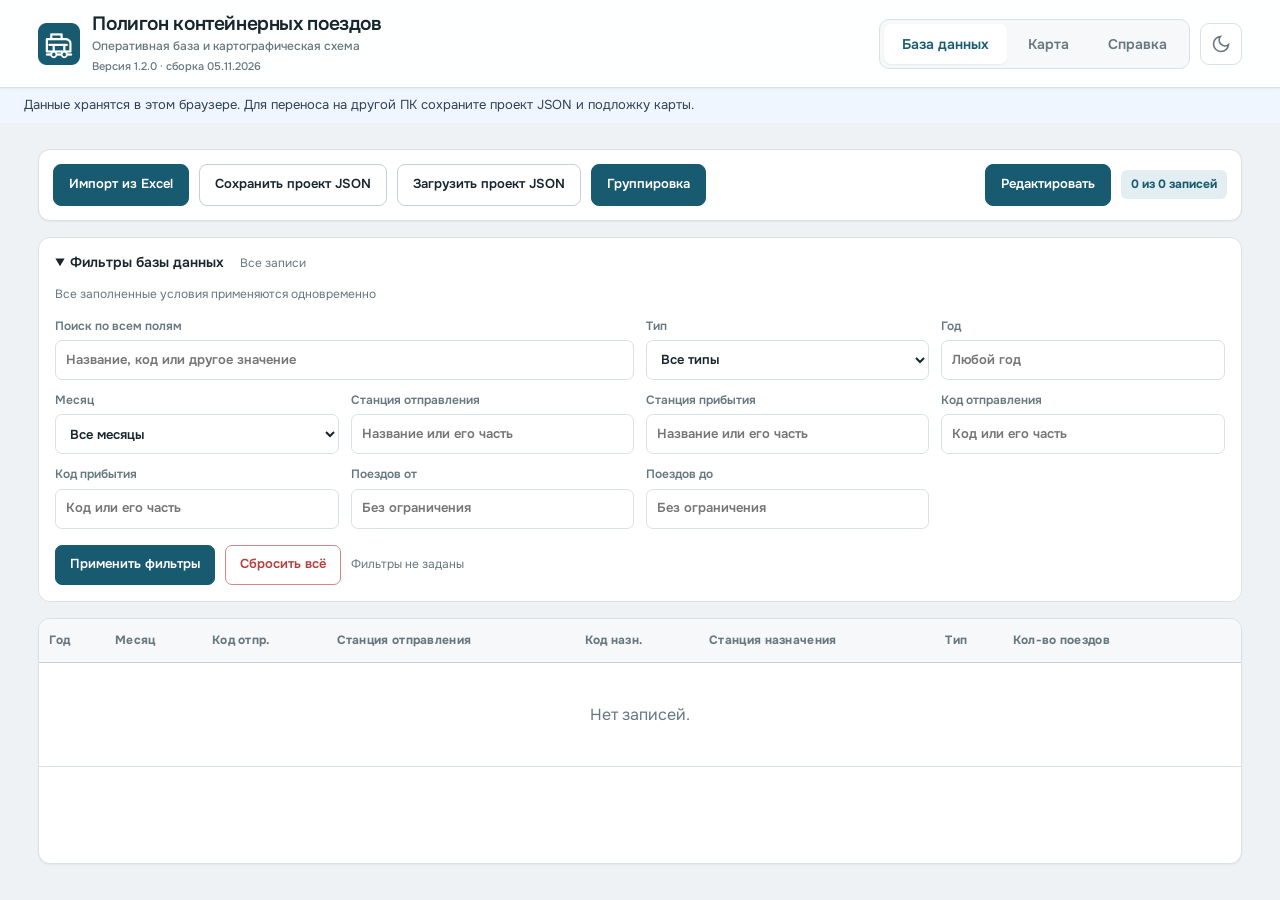
<file: index.html>
<!DOCTYPE html>
<html lang="ru">
<head>
    <meta charset="UTF-8">
    <meta name="viewport" content="width=device-width, initial-scale=1.0">
    <title>Полигон контейнерных поездов</title>

    <!-- Favicon из папки icons -->
    <link rel="icon" type="image/png" sizes="128x128" href="icons/icon128.png">
    <link rel="icon" type="image/png" sizes="48x48" href="icons/icon48.png">
    <link rel="icon" type="image/png" sizes="16x16" href="icons/icon16.png">

    <!-- Шрифты Google -->
    <link rel="preconnect" href="https://fonts.googleapis.com">
    <link rel="preconnect" href="https://fonts.gstatic.com" crossorigin>
    <link href="https://fonts.googleapis.com/css2?family=Onest:wght@400;500;600;700&display=swap" rel="stylesheet">

    <!-- Внешние CSS -->
    <link rel="stylesheet" href="style.css">

    <!-- Локальные библиотеки -->
    <script src="libs/xlsx.full.min.js"></script>

    <script src="libs/jspdf.umd.min.js"></script>
</head>
<body>
<div class="header">
    <div class="brand">
        <img class="brand-mark" src="icons/icon128.png" alt="Логотип полигона контейнерных поездов">
        <div class="brand-copy">
            <h1>Полигон контейнерных поездов</h1>
            <span class="brand-subtitle">Оперативная база и картографическая схема</span>
            <span class="build-info">Версия 1.2.0 · сборка 05.11.2026</span>
        </div>
    </div>
    <div class="header-actions">
        <div class="tabs" role="tablist" aria-label="Разделы приложения">
            <button class="active" data-tab="db" role="tab">База данных</button>
            <button data-tab="map" role="tab">Карта</button>
            <button data-tab="help" role="tab">Справка</button>
        </div>
        <button class="theme-toggle" id="themeToggle" aria-label="Включить тёмную тему" title="Сменить тему">
            <svg class="theme-icon" width="20" height="20" viewBox="0 0 24 24" fill="none" stroke="currentColor" stroke-width="2" stroke-linecap="round">
                <path d="M21 12.8A9 9 0 1 1 11.2 3 7 7 0 0 0 21 12.8Z"/>
            </svg>
        </button>
    </div>
</div>
<div class="local-notice">Данные хранятся в этом браузере. Для переноса на другой ПК сохраните проект JSON и подложку карты.</div>
<div class="content">
    <div id="tab-db" class="tab-page active">
        <div class="db-toolbar">
            <button class="primary" id="importBtn">Импорт из Excel</button>
            <button id="saveJsonBtn">Сохранить проект JSON</button>
            <button id="loadJsonBtn">Загрузить проект JSON</button>
            <button id="groupToggleBtn" class="primary">Группировка</button>
            <span style="flex:1;"></span>
            <button id="editBtn" class="primary">Редактировать</button>
            <button id="saveEditBtn" class="success" style="display:none;">Сохранить</button>
            <button id="cancelEditBtn" class="danger" style="display:none;">Отменить</button>
            <span id="rowCount" style="color:#4a5568; font-weight:500; white-space:nowrap;">0 записей</span>
        </div>
        <details class="filter-panel" open>
        <summary>Фильтры базы данных <span id="filterPanelState">Все записи</span></summary>
        <form id="dbFilters" class="db-filters" aria-label="Фильтры базы данных">
            <div class="filter-heading"><strong>Фильтры</strong><span>Все заполненные условия применяются одновременно</span></div>
            <div class="filter-grid">
                <label class="filter-search">Поиск по всем полям<input id="filterValue" type="search" placeholder="Название, код или другое значение"></label>
                <label>Тип<select id="filterType"><option value="">Все типы</option><option value="1">1 — ≤57 у.в.</option><option value="2">2 — ≤71 у.в.</option><option value="3">3 — ≤100 у.в.</option><option value="4">4 — ≤114 у.в.</option><option value="5">5 — ≤128 у.в.</option><option value="6">6 — ≥129 у.в.</option></select></label>
                <label>Год<input id="filterYear" type="number" min="1900" max="2200" step="1" placeholder="Любой год"></label>
                <label>Месяц<select id="filterMonth"><option value="">Все месяцы</option><option value="1">Январь</option><option value="2">Февраль</option><option value="3">Март</option><option value="4">Апрель</option><option value="5">Май</option><option value="6">Июнь</option><option value="7">Июль</option><option value="8">Август</option><option value="9">Сентябрь</option><option value="10">Октябрь</option><option value="11">Ноябрь</option><option value="12">Декабрь</option></select></label>
                <label>Станция отправления<input id="filterStationFrom" list="stationsFromList" placeholder="Название или его часть"></label>
                <label>Станция прибытия<input id="filterStationTo" list="stationsToList" placeholder="Название или его часть"></label>
                <label>Код отправления<input id="filterCodeFrom" placeholder="Код или его часть"></label>
                <label>Код прибытия<input id="filterCodeTo" placeholder="Код или его часть"></label>
                <label>Поездов от<input id="filterCountMin" type="number" min="0" step="1" placeholder="Без ограничения"></label>
                <label>Поездов до<input id="filterCountMax" type="number" min="0" step="1" placeholder="Без ограничения"></label>
            </div>
            <datalist id="stationsFromList"></datalist><datalist id="stationsToList"></datalist>
            <div class="filter-actions"><button type="submit" class="primary" id="applyFilterBtn">Применить фильтры</button><button type="button" id="clearFilterBtn">Сбросить всё</button><span id="filterSummary" role="status" aria-live="polite">Фильтры не заданы</span></div>
            <p id="filterError" class="filter-error" role="alert" hidden></p>
        </form>
        </details>
        <div class="table-wrap">
            <table>
                <thead id="dbHeader">
                    <tr><th>Год</th><th>Месяц</th><th>Код отпр.</th><th>Станция отправления</th>
                    <th>Код назн.</th><th>Станция назначения</th><th>Тип</th><th>Кол-во поездов</th>
                    <th style="width:50px;" aria-label="Удаление"></th></tr>
                </thead>
                <tbody id="dbBody"></tbody>
            </table>
        </div>
    </div>
    <div id="tab-map" class="tab-page">
        <div class="map-toolbar">
            <button class="primary" id="generateTablesBtn">Сформировать таблицы</button>
            <button id="loadMapBtn">Выбрать подложку</button>
            <input type="file" id="mapFileInput" accept="image/*,.bmp" hidden>
            <span class="map-source-status" id="mapSourceStatus" title="Подложка карты">Подложка не загружена</span>
            <button id="refreshMapBtn">Обновить информацию</button>
            <button id="exportPdfBtn">Сохранить PDF</button>
            <label class="pdf-size-label">Таблицы в PDF
                <select id="pdfTableSize" aria-label="Размер таблиц в PDF">
                    <option value="1" selected>Как на карте</option>
                    <option value="1.35">Увеличенные</option>
                    <option value="0.8">Компактные</option>
                </select>
            </label>
            <button id="exportMapStateBtn">Сохранить проект JSON</button>
            <button id="importMapStateBtn">Загрузить проект JSON</button>
            <input type="file" id="importMapStateInput" accept=".json" hidden>
            <div class="period-group">
                <label style="font-weight:500;">Период:</label>
                <select id="periodType">
                    <option value="month">Конкретный месяц</option>
                    <option value="range">Диапазон месяцев</option>
                </select>
                <input type="number" id="periodYearFrom" value="2026" min="2000" max="2100">
                <select id="periodMonthFrom">
                    <option value="1">Янв</option><option value="2">Фев</option><option value="3">Мар</option>
                    <option value="4">Апр</option><option value="5">Май</option><option value="6">Июн</option>
                    <option value="7">Июл</option><option value="8">Авг</option><option value="9">Сен</option>
                    <option value="10">Окт</option><option value="11">Ноя</option><option value="12">Дек</option>
                </select>
                <span id="rangeSeparator" style="display:none;">—</span>
                <input type="number" id="periodYearTo" value="2026" min="2000" max="2100" style="display:none;">
                <select id="periodMonthTo" style="display:none;">
                    <option value="1">Янв</option><option value="2">Фев</option><option value="3">Мар</option>
                    <option value="4">Апр</option><option value="5">Май</option><option value="6">Июн</option>
                    <option value="7">Июл</option><option value="8">Авг</option><option value="9">Сен</option>
                    <option value="10">Окт</option><option value="11">Ноя</option><option value="12">Дек</option>
                </select>
            </div>
            <div class="scale-group">
                <label for="mapZoomRange">Масштаб карты</label>
                <input type="range" id="mapZoomRange" min="25" max="500" step="5" value="100">
                <span id="mapZoomPercent">100%</span>
            </div>
        </div>
        <div class="map-container" id="mapContainer">
            <svg id="mapSvg" viewBox="0 0 1400 1000" preserveAspectRatio="xMidYMid meet">
                <g id="mapGroup">
                    <image id="bgImage" width="1400" height="1000" />
                </g>
            </svg>
            <svg class="connector-layer" id="connectorLayer" aria-hidden="true"></svg>
            <div class="map-tables-container" id="mapTablesContainer"></div>
            <img hidden class="map-legend-image" id="mapLegendImage" src="legend.jpg"
                 alt="Условные обозначения карты" draggable="false">
            <div class="placement-hint" id="placementHint"></div>
            <div class="map-controls">
                <button id="mapZoomIn">＋</button>
                <button id="mapZoomOut">−</button>
                <button id="mapReset">⟲</button>
            </div>
            <div class="zoom-info" id="mapZoomInfo">Масштаб: 100%</div>
        </div>
    </div>
    <div id="tab-help" class="tab-page">
        <div class="help-page">
            <section class="help-hero">
                <h2>Справка по работе с приложением</h2>
                <p>Приложение хранит помесячные данные по участкам, рассчитывает среднесуточные размеры движения, размещает мини-таблицы на картографической подложке и экспортирует готовую схему в PDF.</p>
            </section>

            <div class="help-grid">
                <section class="help-card">
                    <h3>Быстрый порядок работы</h3>
                    <ol>
                        <li>На вкладке <strong>База данных</strong> нажмите <strong>Импорт из Excel</strong> и выберите файл.</li>
                        <li>Укажите год и месяц, к которым относятся все строки импортируемого файла.</li>
                        <li>Проверьте записи, при необходимости используйте фильтр или кнопку <strong>Редактировать</strong>.</li>
                        <li>Перейдите на вкладку <strong>Карта</strong> и нажмите <strong>Выбрать подложку</strong>.</li>
                        <li>Задайте месяц или диапазон месяцев и нажмите <strong>Сформировать таблицы</strong>.</li>
                        <li>Выберите участки и режим: полный список из 6 типов или сокращённую группировку.</li>
                        <li>Разместите точки и таблицы, затем нажмите <strong>Сохранить PDF</strong>.</li>
                    </ol>
                </section>

                <section class="help-card">
                    <h3>Что делают кнопки базы данных</h3>
                    <ul>
                        <li><strong>Импорт из Excel</strong>: добавляет строки из первого листа файла к уже имеющейся базе.</li>
                        <li><strong>Сохранить проект JSON</strong>: сохраняет базу, период, выбранные участки, номера и координаты выносок.</li>
                        <li><strong>Загрузить проект JSON</strong>: восстанавливает ранее сохранённый проект.</li>
                        <li><strong>Группировка</strong>: объединяет записи по месяцам для компактного просмотра.</li>
                        <li><strong>Редактировать</strong>: разрешает менять значения и удалять строки. Завершите работу кнопкой <strong>Сохранить</strong>.</li>
                        <li><strong>Фильтр</strong>: позволяет одновременно задать тип, станции отправления и прибытия, их коды, год, месяц и диапазон количества поездов. Поиск по всем полям дополняет остальные условия. Enter применяет фильтры, «Сбросить всё» очищает их.</li>
                    </ul>
                    <p class="help-note">Импорт Excel добавляет данные, а не заменяет существующие. Перед повторной загрузкой того же месяца проверьте, нет ли дублей.</p>
                </section>

                <section class="help-card wide">
                    <h3>Форма таблицы Excel</h3>
                    <p>Данные читаются только с первого листа. Используются первые шесть колонок строго в порядке A–F. Заголовок разрешён и будет пропущен, если в первой строке встречаются слова «код» и «станция».</p>
                    <div class="help-table-wrap">
                        <table class="help-table">
                            <thead>
                                <tr>
                                    <th>A: Код отправления</th>
                                    <th>B: Станция отправления</th>
                                    <th>C: Код назначения</th>
                                    <th>D: Станция назначения</th>
                                    <th>E: Тип</th>
                                    <th>F: Количество</th>
                                </tr>
                            </thead>
                            <tbody>
                                <tr>
                                    <td><code>001</code></td>
                                    <td>Москва</td>
                                    <td><code>002</code></td>
                                    <td>Санкт-Петербург</td>
                                    <td>1</td>
                                    <td>25</td>
                                </tr>
                                <tr>
                                    <td><code>002</code></td>
                                    <td>Санкт-Петербург</td>
                                    <td><code>001</code></td>
                                    <td>Москва</td>
                                    <td>2</td>
                                    <td>18</td>
                                </tr>
                            </tbody>
                        </table>
                    </div>
                    <h4>Требования к значениям</h4>
                    <ul>
                        <li>Коды и названия четырёх первых колонок обязательны. Строки без этих значений пропускаются.</li>
                        <li>Коды лучше заранее задать в Excel как текст, чтобы сохранить ведущие нули, например <code>001</code>.</li>
                        <li>Тип должен быть целым числом от 1 до 6. Пустое или неверное значение будет принято как тип 1.</li>
                        <li>Количество должно быть целым числом. Пустое или неверное значение будет принято как 0.</li>
                        <li>Год и месяц в Excel не требуются: они задаются в отдельном окне после выбора файла и применяются ко всем импортируемым строкам.</li>
                    </ul>
                </section>

                <section class="help-card">
                    <h3>Размещение объектов на карте</h3>
                    <ul>
                        <li><strong>Обычная выноска</strong>: создаётся небольшая точка без номера, таблица без названия и пунктирная линия между ними.</li>
                        <li><strong>Удалённая выноска</strong>: точка и мини-таблица содержат только одинаковый номер. После создания точки щёлкните в месте таблицы и выберите нужный участок из списка.</li>
                        <li>Точку и таблицу можно перетаскивать мышью. Колесо мыши и кнопки справа изменяют масштаб.</li>
                        <li><strong>Обновить информацию</strong> пересчитывает таблицы после изменения периода или базы.</li>
                    </ul>
                    <p class="help-note">При экспорте сохраняется заданное расположение таблиц. Их размер ограничен, чтобы оставалась видна карта; текст в PDF можно приближать без потери чёткости.</p>
                </section>

                <section class="help-card">
                    <h3>Подложка, легенда и PDF</h3>
                    <ul>
                        <li>Подложка выбирается отдельно как графический файл. Она не включается в JSON проекта.</li>
                        <li>Легенда условных обозначений включена в приложение и автоматически добавляется в PDF.</li>
                        <li>Если легенда отсутствует или повреждена, PDF сформируется без неё.</li>
                        <li>Во время экспорта показывается заставка с ориентировочным временем и счётчиком ожидания.</li>
                        <li>Скорость зависит от размеров подложки, числа мини-таблиц и мощности компьютера. Не закрывайте страницу до начала скачивания.</li>
                    </ul>
                </section>

                <section class="help-card wide">
                    <h3>Рекомендуемое сохранение проекта</h3>
                    <p>После размещения выносок сохраните проект JSON. Для полного восстановления рабочего места храните рядом <code>app.html</code>, JSON проекта и выбранную картографическую подложку. JSON содержит данные и координаты, но не содержит изображение подложки.</p>
                </section>
            </div>
        </div>
    </div>
</div>

<div class="export-overlay" id="exportOverlay" role="dialog" aria-modal="true" aria-labelledby="exportOverlayTitle" aria-describedby="exportOverlayDescription">
    <div class="export-progress-card">
        <div class="export-spinner" aria-hidden="true"></div>
        <h2 id="exportOverlayTitle">Формируется карта в PDF</h2>
        <p id="exportOverlayDescription">Подготавливаем подложку, разводим мини-таблицы и собираем итоговый файл. Не закрывайте страницу.</p>
        <div class="export-time">
            <span id="exportEstimate">Подготовка…</span>
            <span id="exportElapsed" aria-live="polite">Прошло: 0 сек.</span>
        </div>
    </div>
</div>
<!-- Модалки -->
<div class="modal-overlay" id="periodModal">
    <div class="modal">
        <h2>Укажите период</h2>
        <label>Год</label>
        <input type="number" id="modalYear" value="2026" min="2000" max="2100">
        <label>Месяц</label>
        <select id="modalMonth">
            <option value="1">Январь</option><option value="2">Февраль</option><option value="3">Март</option>
            <option value="4">Апрель</option><option value="5">Май</option><option value="6">Июнь</option>
            <option value="7">Июль</option><option value="8">Август</option><option value="9">Сентябрь</option>
            <option value="10">Октябрь</option><option value="11">Ноябрь</option><option value="12">Декабрь</option>
        </select>
        <div class="modal-actions">
            <button class="cancel" id="modalCancel">Отмена</button>
            <button class="confirm" id="modalConfirm">Импортировать</button>
        </div>
    </div>
</div>
<div class="modal-overlay" id="selectSegmentsModal">
    <div class="modal">
        <h2>Выберите перегоны для отображения</h2>
        <div class="search-box">
            <input type="text" id="segmentSearch" placeholder="Поиск по названию" autofocus>
        </div>
        <div class="modal-body" id="segmentsList"></div>
        <div class="select-all">
            <label><input type="checkbox" id="selectAllSegments" checked> Выбрать все</label>
        </div>
        <div class="modal-actions">
            <button class="cancel" id="segmentsCancel">Отмена</button>
            <button class="confirm" id="segmentsConfirm">Сформировать</button>
        </div>
    </div>
</div>
<div class="modal-overlay" id="placeTableModal">
    <div class="modal" style="max-width:400px;">
        <h2>Выберите точку для размещения таблицы</h2>
        <div class="modal-body" id="placeTableList"></div>
        <div class="modal-actions">
            <button class="cancel" id="placeTableCancel">Отмена</button>
            <button class="confirm" id="placeTableConfirm">Разместить</button>
        </div>
    </div>
</div>
<div class="modal-overlay" id="placeModeModal">
    <div class="modal" style="max-width:400px;">
        <h2>Размещение выноски</h2>
        <p style="margin-bottom:16px;">Выберите способ размещения для участка <span id="placeModeTitle" style="font-weight:bold;"></span></p>
        <div class="modal-actions" style="justify-content:center; gap:16px; border-top:none; padding-top:0;">
            <!-- Кнопки создаются динамически -->
        </div>
    </div>
</div>
<script src="libs/pdf-font.js"></script>
<script src="app.js"></script>
</body>
</html>
</file>
<file: style.css>
/* ============================================
   ПОЛИГОН КОНТЕЙНЕРНЫХ ПОЕЗДОВ — СТИЛИ
   ============================================ */
* { margin:0; padding:0; box-sizing:border-box; }
body {
    font-family: 'Segoe UI', system-ui, -apple-system, sans-serif;
    background: #f0f4f8;
    color: #1e2a3a;
    height: 100vh;
    display: flex;
    flex-direction: column;
}
.header {
    background: #ffffff;
    padding: 16px 30px;
    box-shadow: 0 2px 8px rgba(0,0,0,0.08);
    display: flex;
    align-items: center;
    justify-content: space-between;
    flex-wrap: wrap;
    gap: 12px;
    border-bottom: 2px solid #e2e8f0;
    z-index: 10;
}
.header h1 { font-size: 22px; font-weight: 600; color: #2b6cb0; }
.header .tabs {
    display: flex; gap: 4px;
    background: #edf2f7; padding: 4px; border-radius: 30px;
}
.header .tabs button {
    border: none; background: transparent;
    padding: 8px 24px; border-radius: 30px;
    font-size: 15px; font-weight: 500; cursor: pointer;
    transition: all 0.2s; color: #4a5568;
}
.header .tabs button.active {
    background: #ffffff;
    box-shadow: 0 2px 8px rgba(0,0,0,0.06);
    color: #2b6cb0;
}
.header .tabs button:hover { background: rgba(255,255,255,0.6); }
.content {
    flex: 1; min-height: 0; overflow: hidden;
    padding: 20px 30px;
    display: flex; flex-direction: column;
}
.tab-page { display: none; flex: 1; min-height: 0; flex-direction: column; }
.tab-page.active { display: flex; }

#tab-help {
    overflow-x: hidden; overflow-y: auto;
    padding-right: 8px; scrollbar-gutter: stable;
    overscroll-behavior: contain;
}
#tab-help::-webkit-scrollbar { width: 10px; }
#tab-help::-webkit-scrollbar-track {
    border-radius: 10px;
    background: rgba(100, 116, 139, 0.10);
}
#tab-help::-webkit-scrollbar-thumb {
    border: 2px solid transparent; border-radius: 10px;
    background: rgba(24, 91, 112, 0.48);
    background-clip: padding-box;
}
#tab-help::-webkit-scrollbar-thumb:hover {
    background: rgba(24, 91, 112, 0.72);
    background-clip: padding-box;
}

.db-toolbar {
    display: flex; flex-wrap: wrap; gap: 12px;
    align-items: center; margin-bottom: 16px;
}
.db-toolbar button {
    background: #ffffff; border: 1px solid #cbd5e0;
    padding: 8px 18px; border-radius: 30px;
    font-size: 14px; font-weight: 500; cursor: pointer;
    transition: all 0.2s; color: #2d3748;
}
.db-toolbar button:hover { background: #edf2f7; }
.db-toolbar button.primary {
    background: #2b6cb0; border-color: #2b6cb0; color: #fff;
}
.db-toolbar button.primary:hover { background: #1a4f7a; }
.db-toolbar button.success {
    background: #38a169; border-color: #38a169; color: #fff;
}
.db-toolbar button.success:hover { background: #2f855a; }
.db-toolbar button.danger {
    background: #e53e3e; border-color: #e53e3e; color: #fff;
}
.db-toolbar button.danger:hover { background: #c53030; }
.db-toolbar button:disabled { opacity: 0.5; cursor: not-allowed; }
.db-toolbar .filter-area {
    display: flex; flex-wrap: wrap; gap: 8px;
    align-items: center; flex: 1;
}
.db-toolbar .filter-area select,
.db-toolbar .filter-area input {
    padding: 6px 12px; border: 1px solid #e2e8f0;
    border-radius: 30px; font-size: 14px;
    background: #fff; outline: none;
}
.db-toolbar .filter-area select:focus,
.db-toolbar .filter-area input:focus { border-color: #2b6cb0; }
.db-toolbar .filter-area .filter-btn {
    background: #2b6cb0; color: #fff; border: none;
    padding: 6px 16px; border-radius: 30px;
    cursor: pointer; font-weight: 500;
}
.db-toolbar .filter-area .filter-btn:hover { background: #1a4f7a; }
.table-wrap {
    flex: 1; overflow: auto;
    background: #ffffff; border-radius: 16px;
    box-shadow: 0 2px 12px rgba(0,0,0,0.04);
    padding: 0; max-height: 70vh; position: relative;
}
.table-wrap table {
    width: 100%; border-collapse: collapse;
    font-size: 14px; min-width: 900px;
}
th {
    background: #f7fafc; color: #2d3748; font-weight: 600;
    padding: 12px 10px; border-bottom: 2px solid #e2e8f0;
    text-align: left; position: sticky; top: 0;
    z-index: 2; white-space: nowrap;
}
td {
    padding: 10px 10px; border-bottom: 1px solid #edf2f7;
    vertical-align: middle;
}
td .text-cell { display: block; padding: 4px 0; color: #2d3748; }
td input, td select {
    width: 100%; padding: 6px 8px;
    border: 1px solid #e2e8f0; border-radius: 8px;
    font-size: 13px; background: #fafbfc;
    transition: border 0.2s;
}
td input:focus, td select:focus {
    border-color: #2b6cb0; outline: none; background: #fff;
}
td input:disabled, td select:disabled {
    background: #f7fafc; color: #4a5568; border-color: #e2e8f0;
}
.delete-btn {
    background: none; border: none; color: #e53e3e;
    font-size: 18px; cursor: pointer;
    padding: 4px 8px; border-radius: 6px;
    transition: background 0.2s;
}
.delete-btn:hover { background: #fff5f5; }
.delete-btn:disabled { opacity: 0.3; cursor: not-allowed; }
.empty-msg { text-align: center; padding: 40px 0; color: #a0aec0; font-size: 16px; }
.month-header { cursor: pointer; background: #f7fafc; font-weight: 600; }
.month-header:hover { background: #edf2f7; }
.month-detail { display: table-row; }
.month-detail.hidden { display: none; }
.month-toggle::before {
    content: "▶"; display: inline-block;
    margin-right: 8px; transition: transform 0.2s;
}
.month-toggle.open::before { transform: rotate(90deg); }

.map-toolbar {
    display: flex; flex-wrap: wrap; gap: 12px;
    align-items: center; margin-bottom: 16px;
}
.map-toolbar button {
    background: #ffffff; border: 1px solid #cbd5e0;
    padding: 8px 18px; border-radius: 30px;
    font-size: 14px; font-weight: 500; cursor: pointer;
    transition: all 0.2s; color: #2d3748;
}
.map-toolbar button:hover { background: #edf2f7; }
.map-toolbar button.primary {
    background: #2b6cb0; border-color: #2b6cb0; color: #fff;
}
.map-toolbar button.primary:hover { background: #1a4f7a; }
.map-toolbar .period-group {
    display: flex; align-items: center; gap: 8px; flex-wrap: wrap;
}
.map-toolbar .period-group select,
.map-toolbar .period-group input {
    min-width: 94px; padding: 9px 14px;
    border: 1px solid #e2e8f0; border-radius: 10px;
    font-size: 14px; background: #fff; outline: none;
}
.map-toolbar .period-group select { min-width: 116px; }
.map-toolbar .period-group #periodType { min-width: 190px; }
.map-toolbar .scale-group {
    display: flex; align-items: center; gap: 8px;
    padding: 7px 12px; border: 1px solid #d7e0e8;
    border-radius: 10px; background: #fff;
    font-size: 13px; font-weight: 600; color: #2d3748;
}
.map-toolbar .scale-group input { width: 150px; accent-color: #2b6cb0; }
.map-toolbar .period-group select:focus,
.map-toolbar .period-group input:focus { border-color: #2b6cb0; }
.map-source-status {
    max-width: 260px; overflow: hidden;
    text-overflow: ellipsis; white-space: nowrap;
    color: #4a5568; font-size: 13px;
}
td .text-cell { color: var(--ui-text); }
.map-container {
    flex: 1; min-height: 0; background: #e2e8f0;
    border-radius: 16px; overflow: hidden;
    position: relative; cursor: grab;
}
.map-container:active { cursor: grabbing; }
.map-container.placing { cursor: crosshair; }
.map-container svg {
    width: 100%; height: 100%;
    display: block; background: #e2e8f0;
}
.map-tables-container {
    position: absolute; top: 0; left: 0;
    width: 100%; height: 100%;
    pointer-events: none; z-index: 50;
}
.connector-layer {
    position: absolute; inset: 0;
    width: 100%; height: 100%; z-index: 40;
    pointer-events: none; overflow: visible;
    background: transparent !important;
}
.connector-line {
    stroke: #e53e3e; stroke-width: 2;
    stroke-dasharray: 7 5;
    vector-effect: non-scaling-stroke;
}
.map-anchor {
    position: absolute; width: 20px; height: 20px;
    padding: 0; border: 2px solid #fff; border-radius: 50%;
    background: #e53e3e;
    box-shadow: 0 2px 8px rgba(0,0,0,0.28);
    transform: translate(-50%, -50%);
    pointer-events: auto; cursor: move; z-index: 60;
    display: flex; align-items: center; justify-content: center;
    font-size: 11px; font-weight: bold; color: #fff;
    text-shadow: 0 1px 2px rgba(0,0,0,0.5);
}
.map-anchor.remote-anchor {
    width: 30px; height: 30px;
    border-width: 3px; font-size: 9px;
}
.map-anchor:hover {
    background: #c53030;
    transform: translate(-50%, -50%) scale(1.15);
}
.placement-hint {
    position: absolute; top: 16px; left: 50%;
    transform: translateX(-50%);
    z-index: 90; display: none;
    align-items: center; gap: 10px;
    max-width: calc(100% - 32px);
    padding: 10px 14px; border-radius: 10px;
    background: rgba(26, 79, 122, 0.94); color: #fff;
    box-shadow: 0 8px 24px rgba(0,0,0,0.2);
    font-size: 13px; font-weight: 600;
    pointer-events: none;
}
.placement-hint.active { display: flex; }
.map-table-widget {
    position: absolute; pointer-events: auto;
    background: #ffffff; border-radius: 12px;
    border: 1px solid #d0d7de;
    box-shadow: 0 6px 24px rgba(0,0,0,0.12);
    padding: 12px 14px 14px 14px;
    color: #1e2a3a; font-size: 12px;
    min-width: 280px; cursor: grab;
    user-select: none;
    transition: box-shadow 0.2s, transform 0.15s;
    transform-origin: 50% 100%;
    transform: translate(-50%, -100%) scale(var(--widget-scale, 1));
}
.map-table-widget:hover {
    box-shadow: 0 12px 40px rgba(0,0,0,0.18);
    transform: translate(-50%, calc(-100% - 2px)) scale(var(--widget-scale, 1));
}
.widget-section-tooltip {
    position: absolute; left: 50%;
    bottom: calc(100% + 12px);
    z-index: 20; width: max-content; max-width: 420px;
    padding: 9px 12px;
    border: 1px solid var(--ui-border, #d9e1e5);
    border-radius: 7px;
    background: var(--ui-surface, #fff);
    color: var(--ui-text, #18262d);
    box-shadow: var(--ui-shadow-md, 0 8px 24px rgba(21,43,52,.12));
    font-size: 13px; font-weight: 600;
    line-height: 1.35; text-align: center;
    white-space: normal; pointer-events: none;
    opacity: 0; visibility: hidden;
    transform: translateX(-50%) scale(var(--tooltip-scale, 1));
    transform-origin: center bottom;
    transition: opacity 140ms ease, visibility 140ms ease;
}
.widget-section-tooltip::after {
    content: ""; position: absolute;
    left: 50%; top: 100%;
    width: 9px; height: 9px;
    border-right: 1px solid var(--ui-border, #d9e1e5);
    border-bottom: 1px solid var(--ui-border, #d9e1e5);
    background: var(--ui-surface, #fff);
    transform: translate(-50%, -5px) rotate(45deg);
}
.map-table-widget:hover .widget-section-tooltip {
    opacity: 1; visibility: visible;
}
.map-table-widget .widget-title {
    font-weight: 700; font-size: 13px;
    color: #1a4f7a; text-align: center;
    padding-bottom: 6px;
    border-bottom: 2px solid #d0d7de;
    margin-bottom: 8px; cursor: grab;
}
.map-table-widget .close-btn {
    position: absolute; top: 6px; right: 8px;
    background: none; border: none;
    color: #e53e3e; font-size: 20px;
    cursor: pointer; padding: 0 4px;
    line-height: 1; z-index: 10;
}
.map-table-widget .close-btn:hover { color: #c53030; }
.map-table-widget table {
    width: 100%; border-collapse: collapse;
    font-size: 12px; margin-top: 6px;
}
.map-table-widget td {
    padding: 4px 6px; text-align: center;
    border-bottom: 1px solid #e8ecf0;
}
.map-table-widget .label-cell {
    text-align: left; color: #2d3748; font-weight: 500;
}
.map-table-widget .even-cell { color: #2b6cb0; font-weight: 500; }
.map-table-widget .odd-cell { color: #c05621; font-weight: 500; }
.map-table-widget .total-row {
    border-top: 2px solid #d0d7de; font-weight: 700;
}
.map-table-widget .total-row td {
    padding-top: 6px; font-size: 13px;
}
.map-table-widget .header-row td {
    font-weight: 600; color: #1e2a3a;
    border-bottom: 1px solid #d0d7de;
    padding-bottom: 6px;
}
.map-controls {
    position: absolute; bottom: 20px; right: 20px;
    display: flex; gap: 8px; z-index: 5;
}
.map-controls button {
    width: 44px; height: 44px;
    border: none; border-radius: 50%;
    background: rgba(255,255,255,0.85);
    backdrop-filter: blur(4px);
    box-shadow: 0 2px 12px rgba(0,0,0,0.15);
    font-size: 22px; font-weight: 300;
    cursor: pointer; transition: background 0.2s;
    display: flex; align-items: center; justify-content: center;
    color: #2d3748;
}
.map-controls button:hover { background: #fff; }
.zoom-info {
    position: absolute; bottom: 20px; left: 20px;
    background: rgba(255,255,255,0.85);
    backdrop-filter: blur(4px);
    padding: 6px 16px; border-radius: 30px;
    font-size: 14px;
    box-shadow: 0 2px 12px rgba(0,0,0,0.1);
    z-index: 5; color: #2d3748;
}
.modal-overlay {
    position: fixed; top:0; left:0;
    width:100%; height:100%;
    background: rgba(0,0,0,0.4);
    backdrop-filter: blur(4px);
    display: none; justify-content: center; align-items: center;
    z-index: 1000;
}
.modal-overlay.active { display: flex; }
.modal {
    background: #fff; padding: 30px 40px;
    border-radius: 24px; max-width: 640px;
    width: 92%; max-height: 85vh;
    box-shadow: 0 20px 60px rgba(0,0,0,0.3);
    display: flex; flex-direction: column;
}
.modal h2 { font-size: 20px; margin-bottom: 16px; color: #2b6cb0; }
.modal .search-box { margin-bottom: 16px; display: flex; gap: 10px; }
.modal .search-box input {
    flex: 1; padding: 10px 14px;
    border: 1px solid #e2e8f0; border-radius: 30px;
    font-size: 14px; outline: none;
    transition: border 0.2s;
}
.modal .search-box input:focus { border-color: #2b6cb0; }
.modal .search-box input::placeholder { color: #a0aec0; }
.modal .modal-body {
    flex: 1; overflow-y: auto;
    margin-bottom: 16px; padding-right: 4px;
}
.modal .modal-body label {
    display: block; padding: 6px 0;
    border-bottom: 1px solid #edf2f7;
    cursor: pointer; font-size: 14px;
    transition: background 0.15s;
}
.modal .modal-body label:hover { background: #f7fafc; }
.modal .modal-body label input[type="checkbox"],
.modal .modal-body label input[type="radio"] {
    margin-right: 12px; transform: scale(1.2);
}
.modal .modal-actions {
    display: flex; gap: 12px;
    justify-content: flex-end;
    border-top: 1px solid #edf2f7;
    padding-top: 16px;
}
.modal .modal-actions button {
    padding: 10px 28px; border: none;
    border-radius: 30px; font-size: 15px;
    font-weight: 500; cursor: pointer;
    transition: background 0.2s;
}
.modal .modal-actions .cancel { background: #edf2f7; color: #4a5568; }
.modal .modal-actions .cancel:hover { background: #e2e8f0; }
.modal .modal-actions .confirm { background: #2b6cb0; color: #fff; }
.modal .modal-actions .confirm:hover { background: #1a4f7a; }
.modal .select-all {
    margin-bottom: 12px;
    display: flex; align-items: center; gap: 8px;
}
#periodModal .modal { max-width: 420px; }
.group-table { width: 100%; border-collapse: collapse; font-size: 14px; }
.group-table th {
    background: #f7fafc; padding: 8px 12px;
    border-bottom: 2px solid #e2e8f0;
    text-align: left; position: sticky;
    top: 0; z-index: 2;
}
.group-table td {
    padding: 6px 12px;
    border-bottom: 1px solid #edf2f7;
}
.group-table .total-row td {
    font-weight: 700; border-top: 2px solid #d0d7de;
}

/* ===== ВКЛАДКА СПРАВКИ ===== */
.help-page {
    max-width: 1180px;
    margin: 0 auto;
    padding-bottom: 36px;
    overflow-y: auto;
    flex: 1;
    min-height: 0;
    padding-right: 8px;
}
.help-hero {
    margin-bottom: 18px;
    padding: 26px 28px;
    border: 1px solid var(--ui-border, #d9e1e5);
    border-radius: 14px;
    background: var(--ui-surface, #fff);
    box-shadow: var(--ui-shadow-sm, 0 1px 2px rgba(21,43,52,.06));
}
.help-hero h2 {
    margin: 0 0 8px;
    color: var(--ui-text, #18262d);
    font-size: 24px;
}
.help-hero p {
    max-width: 820px; margin: 0;
    color: var(--ui-muted, #66777f);
    font-size: 15px; line-height: 1.65;
}
.help-grid {
    display: grid;
    grid-template-columns: repeat(2, minmax(0, 1fr));
    gap: 16px;
}
.help-card {
    padding: 22px;
    border: 1px solid var(--ui-border, #d9e1e5);
    border-radius: 12px;
    background: var(--ui-surface, #fff);
    box-shadow: var(--ui-shadow-sm, 0 1px 2px rgba(21,43,52,.06));
}
.help-card.wide { grid-column: 1 / -1; }
.help-card h3 {
    margin: 0 0 12px;
    color: var(--ui-primary, #185b70);
    font-size: 17px;
}
.help-card h4 {
    margin: 18px 0 8px;
    color: var(--ui-text, #18262d);
    font-size: 14px;
}
.help-card p,
.help-card li {
    color: var(--ui-text, #18262d);
    font-size: 14px; line-height: 1.6;
}
.help-card ol,
.help-card ul { margin: 0; padding-left: 22px; }
.help-card li + li { margin-top: 7px; }
.help-note {
    margin-top: 14px;
    padding: 11px 13px;
    border-radius: 8px;
    background: var(--ui-primary-soft, #e2eef1);
    color: var(--ui-primary, #185b70) !important;
    font-weight: 600;
}
.help-table-wrap {
    margin-top: 12px;
    overflow-x: auto;
    border: 1px solid var(--ui-border, #d9e1e5);
    border-radius: 9px;
}
.help-table {
    min-width: 760px; margin: 0;
    background: var(--ui-surface, #fff);
}
.help-table th,
.help-table td {
    padding: 10px 11px;
    text-align: left; white-space: nowrap;
}
.help-table code,
.help-card code {
    padding: 2px 5px; border-radius: 4px;
    background: var(--ui-surface-soft, #f6f8f9);
    color: var(--ui-primary, #185b70);
    font-family: "SFMono-Regular", Consolas, monospace;
    font-size: 12px;
}

/* ===== ЭКСПОРТ PDF ===== */
.export-overlay {
    position: fixed; inset: 0; z-index: 2200;
    display: none; align-items: center; justify-content: center;
    padding: 20px;
    background:
        linear-gradient(rgba(13, 29, 36, .74), rgba(13, 29, 36, .74)),
        radial-gradient(circle at 50% 38%, rgba(44, 127, 153, .34), transparent 42%);
    backdrop-filter: blur(8px);
}
.export-overlay.active { display: flex; }
.export-progress-card {
    width: min(440px, 100%);
    padding: 30px;
    border: 1px solid rgba(255,255,255,.22);
    border-radius: 16px;
    background: var(--ui-surface, #fff);
    color: var(--ui-text, #18262d);
    text-align: center;
    box-shadow: 0 24px 70px rgba(0,0,0,.32);
}
.export-spinner {
    width: 52px; height: 52px;
    margin: 0 auto 18px;
    border: 5px solid var(--ui-primary-soft, #e2eef1);
    border-top-color: var(--ui-primary, #185b70);
    border-radius: 50%;
    animation: export-spin .85s linear infinite;
}
.export-progress-card h2 { margin: 0 0 9px; font-size: 20px; }
.export-progress-card p {
    margin: 0; color: var(--ui-muted, #66777f);
    font-size: 14px; line-height: 1.55;
}
.export-time {
    display: flex; justify-content: center; gap: 18px;
    margin-top: 18px;
    color: var(--ui-primary, #185b70);
    font-size: 13px; font-weight: 700;
}
@keyframes export-spin { to { transform: rotate(360deg); } }

@media (max-width: 700px) {
    .header { padding: 12px 16px; flex-direction: column; align-items: stretch; gap: 8px; }
    .header h1 { font-size: 18px; }
    .header .tabs button { padding: 6px 16px; font-size: 13px; }
    .content { padding: 12px 16px; }
    .db-toolbar button { font-size: 13px; padding: 6px 14px; }
    .map-toolbar button { font-size: 13px; padding: 6px 14px; }
    td input, td select { font-size: 12px; }
    .db-toolbar .filter-area { flex-wrap: wrap; }
    .map-table-widget { min-width: 200px; padding: 8px 10px; font-size: 11px; }
    .map-table-widget .widget-title { font-size: 12px; }
    .map-source-status { max-width: 180px; }
    .map-toolbar .scale-group { width: 100%; }
    .map-toolbar .scale-group input { flex: 1; min-width: 0; }
    .help-grid { grid-template-columns: 1fr; }
    .help-card.wide { grid-column: auto; }
    .help-hero, .help-card { padding: 18px; }
}

/* ===== ВИЗУАЛЬНАЯ СИСТЕМА ===== */
:root,
[data-theme="light"] {
    --ui-bg: #eef2f4;
    --ui-surface: #ffffff;
    --ui-surface-soft: #f6f8f9;
    --ui-surface-raised: #fbfcfc;
    --ui-border: #d9e1e5;
    --ui-border-strong: #c5d0d6;
    --ui-text: #18262d;
    --ui-muted: #66777f;
    --ui-faint: #8b9aa1;
    --ui-primary: #185b70;
    --ui-primary-hover: #10485a;
    --ui-primary-soft: #e2eef1;
    --ui-accent: #c65d32;
    --ui-danger: #b5413e;
    --ui-danger-hover: #92322f;
    --ui-success: #35745b;
    --ui-focus: #2c7f99;
    --ui-focus-ring: rgba(44, 127, 153, .18);
    --ui-surface-glass: rgba(255, 255, 255, .94);
    --ui-surface-glass-soft: rgba(255, 255, 255, .92);
    --ui-primary-border: #79a6b3;
    --ui-danger-border: #cf8885;
    --ui-danger-soft: #f9eeee;
    --ui-accent-ring: rgba(198, 93, 50, .18);
    --ui-accent-border: rgba(198, 93, 50, .42);
    --ui-shadow-sm: 0 1px 2px rgba(21, 43, 52, 0.06);
    --ui-shadow-md: 0 8px 24px rgba(21, 43, 52, 0.08);
    --ui-shadow-lg: 0 24px 70px rgba(21, 43, 52, 0.18);
}
[data-theme="dark"] {
    --ui-bg: #121a1e;
    --ui-surface: #182329;
    --ui-surface-soft: #1d2a30;
    --ui-surface-raised: #223138;
    --ui-border: #31434c;
    --ui-border-strong: #435861;
    --ui-text: #e7eef1;
    --ui-muted: #a7b5bb;
    --ui-faint: #7f9199;
    --ui-primary: #66a9bd;
    --ui-primary-hover: #82bed0;
    --ui-primary-soft: #233b44;
    --ui-accent: #e18a61;
    --ui-danger: #dd7470;
    --ui-danger-hover: #ed8b87;
    --ui-success: #71ad91;
    --ui-focus: #7fc1d5;
    --ui-focus-ring: rgba(127, 193, 213, .20);
    --ui-surface-glass: rgba(24, 35, 41, .94);
    --ui-surface-glass-soft: rgba(24, 35, 41, .92);
    --ui-primary-border: #527989;
    --ui-danger-border: #9d5d5a;
    --ui-danger-soft: #36272a;
    --ui-accent-ring: rgba(225, 138, 97, .20);
    --ui-accent-border: rgba(225, 138, 97, .46);
    --ui-shadow-sm: 0 1px 2px rgba(0, 0, 0, 0.22);
    --ui-shadow-md: 0 10px 30px rgba(0, 0, 0, 0.24);
    --ui-shadow-lg: 0 26px 80px rgba(0, 0, 0, 0.42);
}
html {
    color-scheme: light;
    -webkit-font-smoothing: antialiased;
    text-rendering: optimizeLegibility;
}
html[data-theme="dark"] { color-scheme: dark; }
body {
    font-family: 'Onest', 'Segoe UI', sans-serif;
    background: var(--ui-bg);
    color: var(--ui-text);
    line-height: 1.45;
}
button, input, select { font: inherit; }
button, input, select, [role="button"] {
    transition: background-color 170ms ease, border-color 170ms ease, color 170ms ease, box-shadow 170ms ease, transform 170ms ease;
}
:focus-visible { outline: 3px solid var(--ui-focus-ring); outline-offset: 2px; }
.header {
    min-height: 76px;
    padding: 12px clamp(18px, 3vw, 42px);
    background: var(--ui-surface-glass);
    border-bottom: 1px solid var(--ui-border);
    box-shadow: var(--ui-shadow-sm);
    backdrop-filter: blur(16px);
    gap: 20px;
}
.brand { display: flex; align-items: center; gap: 12px; min-width: 260px; }
.brand-mark { width: 42px; height: 42px; flex: 0 0 42px; color: var(--ui-primary); }
.brand-copy { min-width: 0; }
.header h1 {
    color: var(--ui-text);
    font-size: clamp(17px, 1.5vw, 21px);
    line-height: 1.2; letter-spacing: -0.02em;
}
.brand-subtitle {
    display: block; margin-top: 3px;
    color: var(--ui-muted); font-size: 12px; font-weight: 500;
}
.header-actions { display: flex; align-items: center; gap: 10px; }
.header .tabs {
    gap: 3px; padding: 4px;
    background: var(--ui-surface-soft);
    border: 1px solid var(--ui-border);
    border-radius: 10px;
}
.header .tabs button {
    min-height: 40px; padding: 8px 18px;
    border-radius: 7px; color: var(--ui-muted);
    font-size: 14px; font-weight: 600;
}
.header .tabs button:hover {
    background: var(--ui-surface); color: var(--ui-text);
}
.header .tabs button.active {
    background: var(--ui-surface);
    color: var(--ui-primary);
    box-shadow: var(--ui-shadow-sm);
}
.theme-toggle {
    width: 42px; height: 42px;
    display: grid; place-items: center;
    border: 1px solid var(--ui-border);
    border-radius: 9px;
    background: var(--ui-surface);
    color: var(--ui-muted); cursor: pointer;
}
.theme-toggle:hover {
    color: var(--ui-primary);
    border-color: var(--ui-border-strong);
    background: var(--ui-surface-soft);
}
.content {
    padding: clamp(16px, 2vw, 28px) clamp(18px, 3vw, 42px) clamp(22px, 3vw, 36px);
}
.db-toolbar, .map-toolbar {
    margin-bottom: 16px; padding: 14px; gap: 10px;
    background: var(--ui-surface);
    border: 1px solid var(--ui-border);
    border-radius: 12px;
    box-shadow: var(--ui-shadow-sm);
}
.db-toolbar button, .map-toolbar button,
.modal .modal-actions button {
    min-height: 42px; padding: 9px 15px;
    border: 1px solid var(--ui-border-strong);
    border-radius: 8px;
    background: var(--ui-surface);
    color: var(--ui-text);
    font-size: 13px; font-weight: 600;
    box-shadow: none;
}
.db-toolbar button:hover, .map-toolbar button:hover {
    background: var(--ui-surface-soft);
    border-color: var(--ui-primary-border);
    transform: translateY(-1px);
}
.db-toolbar button.primary, .map-toolbar button.primary,
.modal .modal-actions .confirm {
    background: var(--ui-primary);
    border-color: var(--ui-primary); color: #fff;
}
.db-toolbar button.primary:hover, .map-toolbar button.primary:hover,
.modal .modal-actions .confirm:hover {
    background: var(--ui-primary-hover);
    border-color: var(--ui-primary-hover);
}
.db-toolbar button.success {
    background: var(--ui-success);
    border-color: var(--ui-success);
}
.db-toolbar button.danger, #clearFilterBtn {
    background: transparent !important;
    border-color: var(--ui-danger-border) !important;
    color: var(--ui-danger) !important;
}
.db-toolbar button.danger:hover, #clearFilterBtn:hover {
    background: var(--ui-danger-soft) !important;
    border-color: var(--ui-danger) !important;
}
.db-toolbar button:disabled, .map-toolbar button:disabled {
    opacity: .48; transform: none;
}
.db-toolbar .filter-area {
    min-height: 46px; padding: 3px; gap: 6px;
    flex: 0 1 560px;
    border: 1px solid var(--ui-border);
    border-radius: 9px;
    background: var(--ui-surface-soft);
}
.db-toolbar .filter-area .filter-btn {
    min-height: 38px; padding: 7px 13px;
    border: 1px solid var(--ui-primary);
    border-radius: 7px;
    background: var(--ui-primary); color: #fff;
    font-size: 13px; font-weight: 600;
}
.db-toolbar .filter-area .filter-btn:hover { background: var(--ui-primary-hover); }
.db-toolbar .filter-area input,
.db-toolbar .filter-area select,
.map-toolbar .period-group input,
.map-toolbar .period-group select,
.modal input,
.modal select {
    min-height: 38px; padding: 7px 11px;
    border: 1px solid var(--ui-border);
    border-radius: 7px;
    background: var(--ui-surface);
    color: var(--ui-text); font-size: 13px;
}
.db-toolbar .filter-area input { width: 180px; border-radius: 7px; }
.db-toolbar .filter-area input:focus,
.db-toolbar .filter-area select:focus,
.map-toolbar .period-group input:focus,
.map-toolbar .period-group select:focus,
.modal input:focus,
.modal select:focus {
    border-color: var(--ui-focus);
    box-shadow: 0 0 0 3px var(--ui-focus-ring);
    outline: none;
}
#rowCount {
    padding: 6px 10px; border-radius: 6px;
    background: var(--ui-primary-soft);
    color: var(--ui-primary) !important;
    font-size: 12px; font-weight: 700 !important;
}
.table-wrap {
    border: 1px solid var(--ui-border);
    border-radius: 12px;
    background: var(--ui-surface);
    box-shadow: var(--ui-shadow-sm);
}
.table-wrap table { background: transparent; }
th {
    padding: 13px 10px;
    background: var(--ui-surface-soft);
    border-bottom: 1px solid var(--ui-border-strong);
    color: var(--ui-muted);
    font-size: 12px; font-weight: 700;
    letter-spacing: .025em; text-transform: none;
}
td {
    padding: 12px 10px;
    border-bottom: 1px solid var(--ui-border);
    color: var(--ui-text); font-size: 13px;
}
tbody tr { transition: background-color 140ms ease; }
tbody tr:hover { background: var(--ui-surface-soft); }
td input, td select {
    min-height: 36px;
    border-color: var(--ui-border);
    border-radius: 6px;
    background: var(--ui-surface);
    color: var(--ui-text);
}
td input:disabled, td select:disabled {
    color: var(--ui-text);
    background: transparent; opacity: 1;
}
.delete-btn {
    width: 34px; height: 34px;
    border-radius: 7px; color: var(--ui-danger);
}
.delete-btn:hover {
    color: var(--ui-danger);
    background: var(--ui-danger-soft);
}
.month-header { background: var(--ui-surface-soft); }
.month-header:hover { background: var(--ui-primary-soft); }
.empty-msg { color: var(--ui-muted); }
.map-toolbar { align-items: center; }
.map-toolbar .period-group,
.map-toolbar .scale-group {
    padding: 6px 8px;
    border: 1px solid var(--ui-border);
    border-radius: 9px;
    background: var(--ui-surface-soft);
}
.map-toolbar .period-group label,
.map-toolbar .scale-group label {
    color: var(--ui-muted);
    font-size: 12px; font-weight: 700 !important;
}
.map-toolbar .period-group #periodType { width: 176px; }
.map-toolbar .scale-group input[type="range"] { accent-color: var(--ui-primary); }
#mapZoomPercent {
    min-width: 50px; color: var(--ui-primary);
    font-size: 12px; font-weight: 700; text-align: right;
}
.map-source-status {
    padding: 8px 11px;
    border: 1px solid var(--ui-border);
    border-radius: 7px;
    background: var(--ui-surface-soft);
    color: var(--ui-muted);
}
.map-container {
    border: 1px solid var(--ui-border-strong);
    border-radius: 12px;
    background: #dfe6e9;
    box-shadow: var(--ui-shadow-md);
}
[data-theme="dark"] .map-container { background: #26343a; }
.map-container.placing {
    border-color: var(--ui-accent);
    box-shadow: 0 0 0 3px var(--ui-accent-ring), var(--ui-shadow-md);
}
.placement-hint {
    top: 14px;
    max-width: min(720px, calc(100% - 32px));
    padding: 10px 14px;
    border: 1px solid var(--ui-accent-border);
    border-radius: 8px;
    background: var(--ui-surface-glass);
    color: var(--ui-text);
    box-shadow: var(--ui-shadow-md);
    backdrop-filter: blur(10px);
}
.map-legend-image { display: none; }
.map-controls {
    gap: 5px; padding: 5px;
    border: 1px solid var(--ui-border);
    border-radius: 10px;
    background: var(--ui-surface-glass-soft);
    box-shadow: var(--ui-shadow-md);
    backdrop-filter: blur(10px);
}
.map-controls button {
    width: 40px; height: 40px;
    border: 0; border-radius: 7px;
    background: transparent;
    color: var(--ui-text);
    box-shadow: none;
}
.map-controls button:hover {
    background: var(--ui-primary-soft);
    color: var(--ui-primary); transform: none;
}
.zoom-info {
    padding: 7px 10px;
    border: 1px solid var(--ui-border);
    border-radius: 7px;
    background: var(--ui-surface-glass-soft);
    color: var(--ui-muted);
    box-shadow: var(--ui-shadow-sm);
    backdrop-filter: blur(10px);
}
.modal-overlay {
    padding: 20px;
    background: rgba(13, 29, 36, .54);
    backdrop-filter: blur(6px);
}
.modal {
    padding: 0;
    overflow: hidden;
    border: 1px solid var(--ui-border);
    border-radius: 14px;
    background: var(--ui-surface);
    color: var(--ui-text);
    box-shadow: var(--ui-shadow-lg);
}
.modal h2 {
    margin: 0;
    padding: 20px 22px 14px;
    color: var(--ui-text);
    font-size: 19px;
    letter-spacing: -0.02em;
}
.modal > p, .modal > label, .modal > input, .modal > select {
    margin-left: 22px;
    margin-right: 22px;
}
.modal .search-box { margin: 0; padding: 0 22px 14px; }
.modal .search-box input {
    width: 100%;
    min-height: 44px;
    padding: 10px 13px;
    border-color: var(--ui-border);
    border-radius: 8px;
    background: var(--ui-surface-soft);
    color: var(--ui-text);
}
.modal .modal-body {
    margin: 0;
    padding: 6px 14px 12px;
    scrollbar-color: var(--ui-border-strong) transparent;
}
.modal .modal-body label {
    display: flex;
    align-items: center;
    min-height: 44px;
    padding: 9px 10px;
    border: 0;
    border-radius: 7px;
    color: var(--ui-text);
}
.modal .modal-body label:hover { background: var(--ui-surface-soft); }
.modal input[type="checkbox"], .modal input[type="radio"] {
    accent-color: var(--ui-primary);
}
.modal .select-all {
    margin: 0;
    padding: 12px 22px;
    border-top: 1px solid var(--ui-border);
    background: var(--ui-surface-soft);
}
.modal .modal-actions {
    margin: 0;
    padding: 14px 22px 18px;
    border-top: 1px solid var(--ui-border);
    background: var(--ui-surface-raised);
}
.modal .modal-actions button { min-width: 110px; }
.modal .modal-actions .cancel {
    background: var(--ui-surface);
    border-color: var(--ui-border-strong);
    color: var(--ui-muted);
}
.modal .modal-actions .cancel:hover {
    background: var(--ui-surface-soft);
    color: var(--ui-text);
}
.group-table th { background: var(--ui-surface-soft); }
.group-table td { border-bottom-color: var(--ui-border); }
.map-table-widget {
    border-color: var(--ui-primary-border);
    border-radius: 8px;
    background: var(--ui-surface);
    color: var(--ui-text);
    box-shadow: var(--ui-shadow-md);
}
.map-table-widget .widget-title {
    color: var(--ui-primary);
    border-bottom-color: var(--ui-border);
}
.map-table-widget td { border-bottom-color: var(--ui-border); }
.map-table-widget .total-row td { border-top-color: var(--ui-border-strong); }
.map-table-widget .close-btn {
    color: var(--ui-danger);
    background: var(--ui-danger-soft);
}
@media (max-width: 900px) {
    .header { align-items: stretch; }
    .brand { flex: 1; }
    .header-actions { width: 100%; }
    .header .tabs { flex: 1; }
    .header .tabs button { flex: 1; }
    .db-toolbar, .map-toolbar { align-items: stretch; }
    .db-toolbar > span[style*="flex:1"] { display: none; }
    .db-toolbar .filter-area { width: 100%; flex: 1 0 100%; }
    .db-toolbar .filter-area input { flex: 1; width: auto; min-width: 140px; }
    .map-toolbar .period-group, .map-toolbar .scale-group { width: 100%; }
}
@media (max-width: 620px) {
    .header { padding: 12px 14px; }
    .brand-mark { width: 36px; height: 36px; flex-basis: 36px; }
    .brand-subtitle { display: none; }
    .header-actions { gap: 7px; }
    .header .tabs button { padding-inline: 10px; }
    .content { padding: 12px 10px 18px; }
    .db-toolbar, .map-toolbar { padding: 10px; border-radius: 10px; }
    .db-toolbar button, .map-toolbar button { flex: 1 1 calc(50% - 6px); }
    .db-toolbar .filter-area { padding: 6px; }
    .db-toolbar .filter-area select,
    .db-toolbar .filter-area input { width: 100%; flex-basis: 100%; }
    #editBtn, #saveEditBtn, #cancelEditBtn { flex: 0 0 auto; }
    #rowCount { margin-left: auto; align-self: center; }
    .table-wrap, .map-container { border-radius: 9px; }
    .modal-overlay { padding: 10px; }
    .modal h2 { padding-inline: 16px; }
    .modal .search-box, .modal .modal-actions { padding-left: 16px; padding-right: 16px; }
}
.local-notice{padding:8px 24px;background:#eff6ff;color:#334155;font-size:13px}.monthly-tooltip{position:fixed;z-index:10000;max-width:min(420px,90vw);max-height:65vh;overflow:auto;padding:16px;background:#fff;color:#18263b;border:1px solid #cbd5e1;border-radius:12px;box-shadow:0 12px 40px #0003;font-size:13px;pointer-events:none}.monthly-tooltip[hidden]{display:none}.monthly-tooltip p{margin:8px 0;color:#64748b}.monthly-tooltip div{padding:4px 0;border-top:1px solid #eef2f6}.has-breakdown{cursor:help;text-decoration:underline dotted;text-underline-offset:3px}.has-breakdown:focus{outline:2px solid #2563eb}

.monthly-tooltip .peak-month{background:#fef08a;color:#713f12;font-weight:700;border-radius:6px;padding:7px 8px;border:1px solid #eab308}.pdf-size-label{display:flex;align-items:center;gap:8px;font-size:12px;color:var(--ui-muted)}.pdf-size-label select{padding:8px;border:1px solid var(--ui-border);border-radius:7px;color:var(--ui-text);background:var(--ui-surface)}

.build-info{display:block;margin-top:4px;color:var(--ui-muted);font-size:11px;font-weight:500}.db-filters{margin-bottom:16px;padding:16px;background:var(--ui-surface);border:1px solid var(--ui-border);border-radius:12px}.filter-heading{display:flex;align-items:baseline;gap:14px;flex-wrap:wrap;margin-bottom:14px}.filter-heading strong{font-size:15px}.filter-heading span{font-size:12px;color:var(--ui-muted)}.filter-grid{display:grid;grid-template-columns:repeat(4,minmax(0,1fr));gap:12px}.filter-grid label{display:flex;flex-direction:column;gap:5px;font-size:12px;color:var(--ui-muted);font-weight:600}.filter-grid .filter-search{grid-column:span 2}.filter-grid input,.filter-grid select{width:100%;min-width:0;min-height:40px;padding:8px 10px;border:1px solid var(--ui-border);border-radius:7px;background:var(--ui-surface);color:var(--ui-text);font-size:13px}.filter-grid input:focus,.filter-grid select:focus{outline:2px solid var(--ui-focus-ring);border-color:var(--ui-focus)}.filter-actions{display:flex;align-items:center;gap:10px;flex-wrap:wrap;margin-top:16px}.filter-actions button{min-height:40px;padding:8px 14px;border:1px solid var(--ui-border-strong);border-radius:7px;background:var(--ui-surface);color:var(--ui-text);cursor:pointer;font-size:13px;font-weight:600}.filter-actions .primary{background:var(--ui-primary);border-color:var(--ui-primary);color:#fff}.filter-actions span{font-size:12px;color:var(--ui-muted)}.filter-error{margin:12px 0 0;color:var(--ui-danger);font-size:13px}@media(max-width:900px){.filter-grid{grid-template-columns:repeat(2,minmax(0,1fr))}}@media(max-width:520px){.filter-grid{grid-template-columns:1fr}.filter-grid .filter-search{grid-column:auto}}

.filter-panel{flex-shrink:0;margin-bottom:16px;background:var(--ui-surface);border:1px solid var(--ui-border);border-radius:12px}.filter-panel>summary{padding:14px 16px;cursor:pointer;font-size:14px;font-weight:600;color:var(--ui-text)}.filter-panel>summary span{margin-left:12px;color:var(--ui-muted);font-size:12px;font-weight:400}.filter-panel .db-filters{border:0;margin:0;padding-top:0}.filter-panel .filter-heading strong{display:none}
</file>
